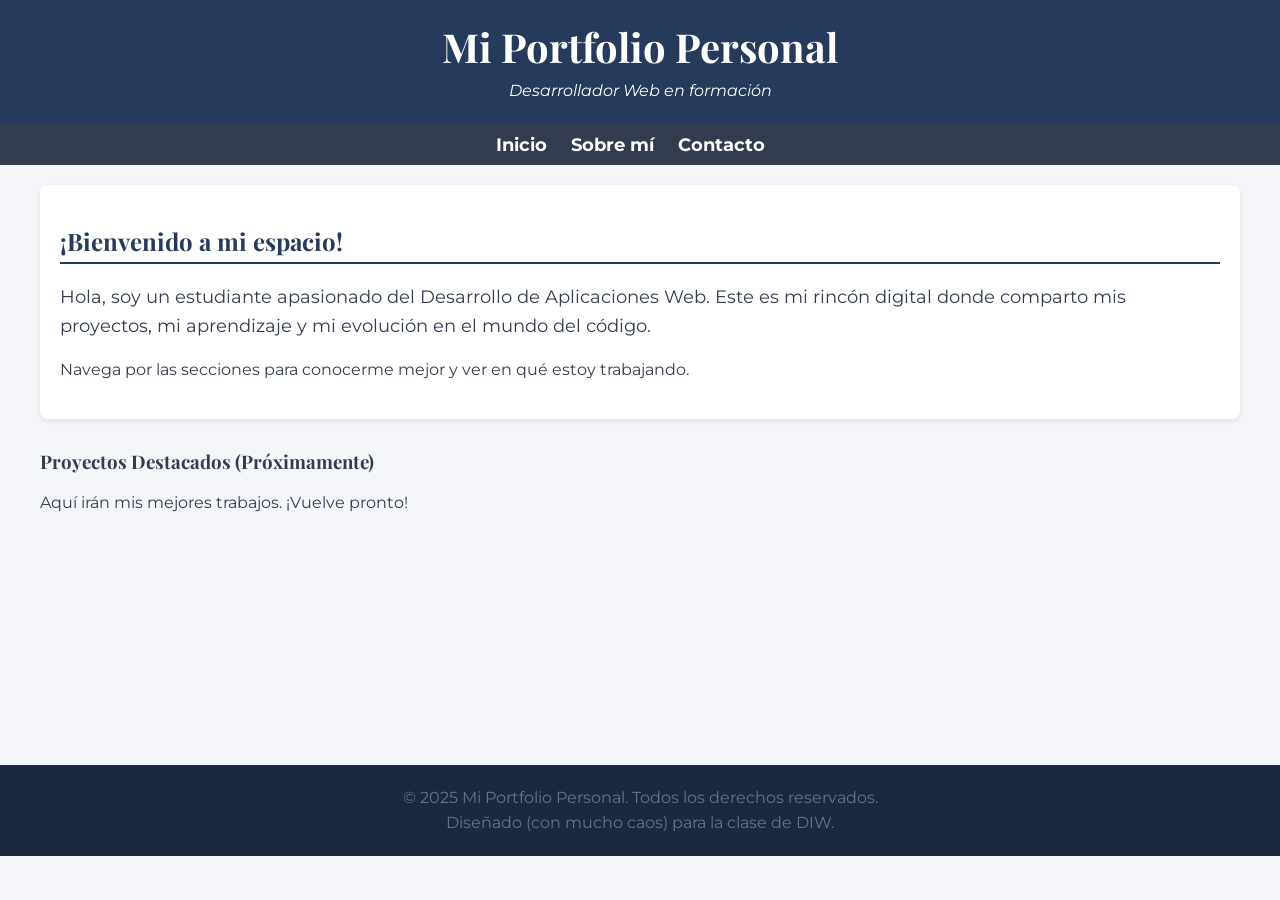
<file: index.html>
<!DOCTYPE html>
<html lang="es">
<head>
    <meta charset="UTF-8">
    <meta name="viewport" content="width=device-width, initial-scale=1.0">
    <title>Mi Sitio Web - Inicio</title>
    <link rel="stylesheet" href="css/principal.css">
</head>
<body>

    <header>
        <h1>Mi Portfolio Personal</h1>
        <p>Desarrollador Web en formación</p>
    </header>

    <nav>
        <ul>
            <li>
                <a href="index.html">Inicio</a>
            </li>
            <li>
                <a href="sobre.html">Sobre mí</a>
            </li>
            <li>
                <a href="contacto.html">Contacto</a>
            </li>
        </ul>
    </nav>

    <main>
        <section id="bienvenida">
            <h2>¡Bienvenido a mi espacio!</h2>
            <p>
                Hola, soy un estudiante apasionado del Desarrollo de Aplicaciones Web. Este es mi rincón digital donde 
                comparto mis proyectos, mi aprendizaje y mi evolución en el mundo del código.
            </p>
            <p>
                Navega por las secciones para conocerme mejor y ver en qué estoy trabajando.
            </p>
        </section>

        <section id="proyectos-destacados">
            <h3>Proyectos Destacados (Próximamente)</h3>
            <div>
                Aquí irán mis mejores trabajos. ¡Vuelve pronto!
            </div>
        </section>
    </main>

    <footer>
        <p>&copy; 2025 Mi Portfolio Personal. Todos los derechos reservados.</p>
        <p>Diseñado (con mucho caos) para la clase de DIW.</p>
    </footer>

</body>
</html>
</file>
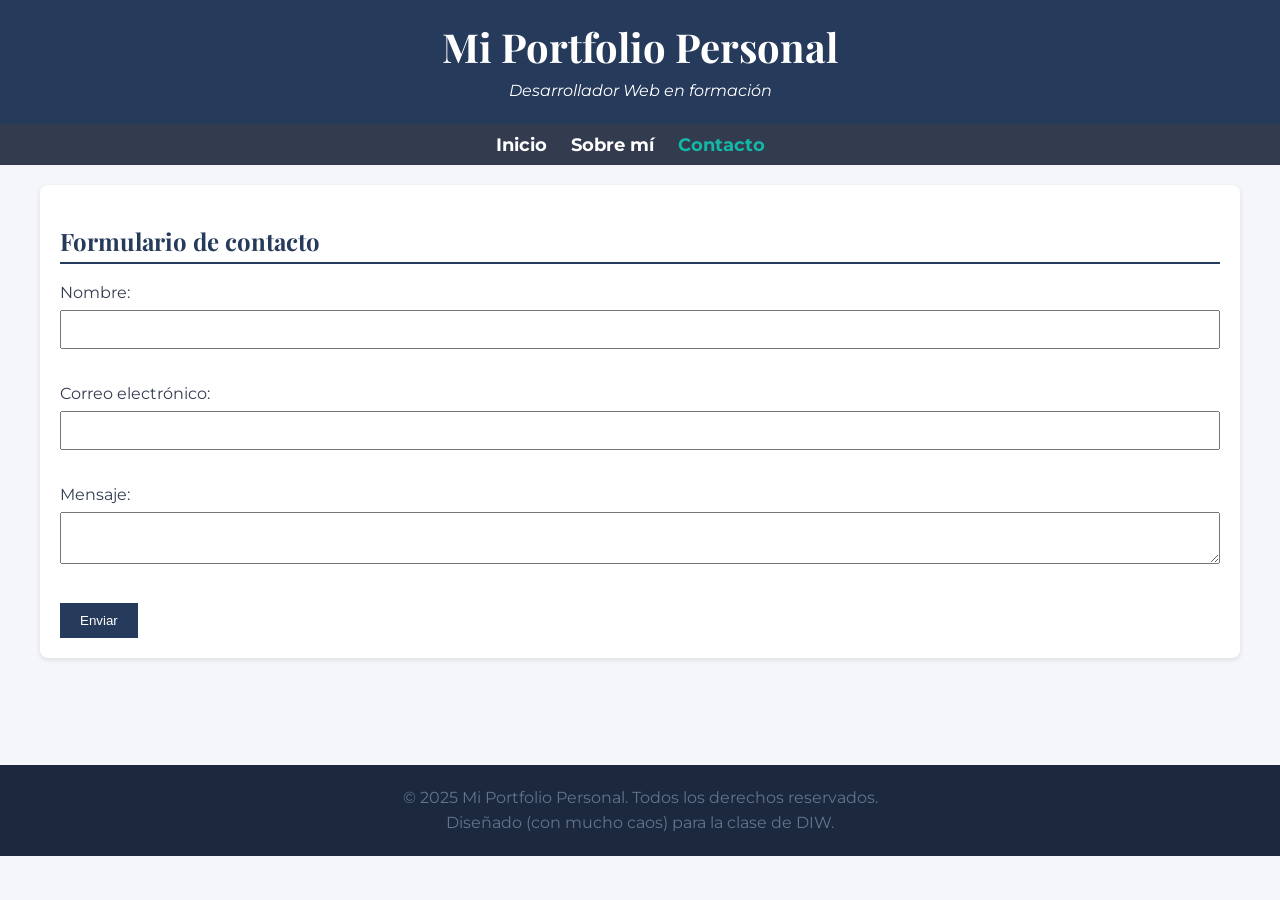
<file: contacto.html>
<!DOCTYPE html>
<html lang="es">
<head>
    <meta charset="UTF-8">
    <title>Contacto</title>
    <link rel="stylesheet" href="css/principal.css">
</head>
<body>

    <header>
        <h1>Mi Portfolio Personal</h1>
        <p>Desarrollador Web en formación</p>
    </header>

    <nav>
        <ul>
            <li><a href="index.html">Inicio</a></li>
            <li><a href="sobre.html">Sobre mí</a></li>
            <li><a href="contacto.html" class="activo">Contacto</a></li>
        </ul>
    </nav>

    <main>
        <section class="caja-contenido">
            <h2>Formulario de contacto</h2>

            <form>
                <label for="nombre">Nombre:</label>
                <input type="text" id="nombre" name="nombre">

                <br><br>

                <label for="correo">Correo electrónico:</label>
                <input type="text" id="correo" name="correo">

                <br><br>

                <label for="mensaje">Mensaje:</label>
                <textarea id="mensaje" name="mensaje"></textarea>

                <br><br>

                <button type="submit">Enviar</button>
            </form>
        </section>
    </main>

    <footer>
        <p>&copy; 2025 Mi Portfolio Personal. Todos los derechos reservados.</p>
        <p>Diseñado (con mucho caos) para la clase de DIW.</p>
    </footer>

</body>
</html>
</file>
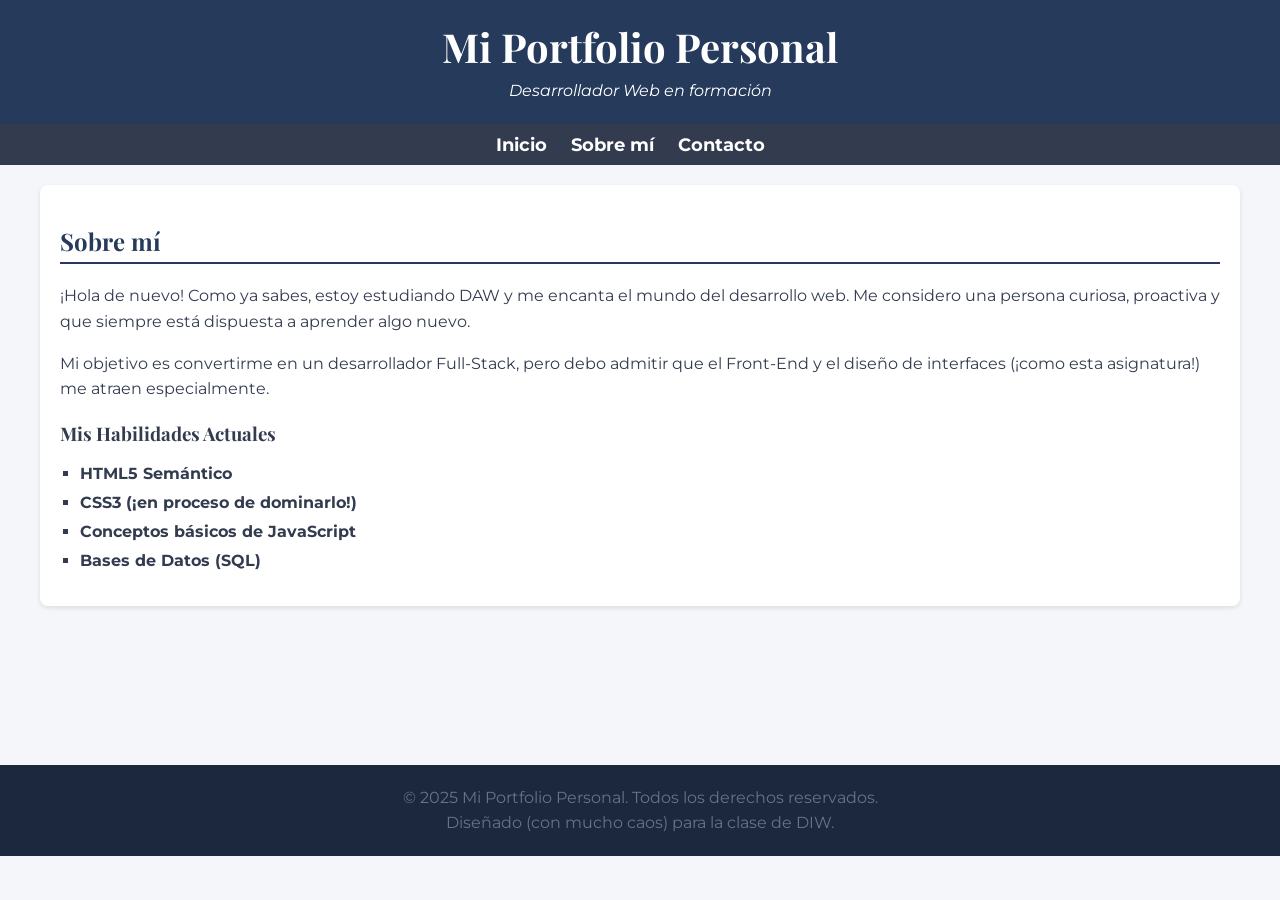
<file: sobre.html>
<!DOCTYPE html>
<html lang="es">
<head>
    <meta charset="UTF-8">
    <meta name="viewport" content="width=device-width, initial-scale=1.0">
    <title>Mi Sitio Web - Sobre mí</title>
    <link rel="stylesheet" href="css/principal.css">
    </head>
<body>

    <header>
        <h1>Mi Portfolio Personal</h1>
        <p>Desarrollador Web en formación</p>
    </header>

    <nav>
        <ul>
            <li>
                <a href="index.html">Inicio</a>
            </li>
            <li>
                <a href="sobre.html">Sobre mí</a>
            </li>
            <li>
                <a href="contacto.html">Contacto</a>
            </li>
        </ul>
    </nav>

    <main>
        <section class="caja-contenido">
            <h2>Sobre mí</h2>
            <p>
                ¡Hola de nuevo! Como ya sabes, estoy estudiando DAW y me encanta el mundo del desarrollo web. 
                Me considero una persona curiosa, proactiva y que siempre está dispuesta a aprender algo nuevo.
            </p>
            <p>
                Mi objetivo es convertirme en un desarrollador Full-Stack, pero debo admitir que el Front-End 
                y el diseño de interfaces (¡como esta asignatura!) me atraen especialmente.
            </p>
            
            <h3>Mis Habilidades Actuales</h3>
            <ul class="lista-habilidades">
                <li>HTML5 Semántico</li>
                <li>CSS3 (¡en proceso de dominarlo!)</li>
                <li>Conceptos básicos de JavaScript</li>
                <li>Bases de Datos (SQL)</li>
            </ul>
        </section>
    </main>

    <footer>
        <p>&copy; 2025 Mi Portfolio Personal. Todos los derechos reservados.</p>
        <p class="copy-peq">Diseñado (con mucho caos) para la clase de DIW.</p>
    </footer>

</body>
</html>
</file>
<file: css/principal.css>
@import url('https://fonts.googleapis.com/css2?family=Montserrat:wght@400;700&family=Playfair+Display:wght@700&display=swap');

body {
  background-color: #F4F6FA;
  color: #333B4F;
  font-family: "Montserrat", sans-serif;
  margin: 0;
  padding: 0;
}

h1,
h2,
h3 {
  font-family: "Playfair Display", serif;
}

header {
  background-color: #263A5B;
  color: #FFFFFF;
  padding: 20px 40px;
  text-align: center;
}
header h1 {
  margin: 0;
  font-size: 2.5em;
}
header p {
  margin: 5px 0 0;
  font-style: italic;
}

nav {
  background-color: #333B4F;
  padding: 10px 40px;
}
nav ul {
  margin: 0;
  padding: 0;
  list-style: none;
  text-align: center;
}
nav li {
  display: inline-block;
  margin-right: 20px;
}
nav a {
  color: #FFFFFF;
  text-decoration: none;
  font-weight: bold;
  font-size: 1.1em;
}
nav a:hover {
  color: #14B8A6;
}
nav a.activo {
  color: #14B8A6;
}

main {
  padding: 20px 40px;
  min-height: 60vh;
}

.caja-contenido {
  background-color: #FFFFFF;
  padding: 20px;
  border-radius: 8px;
  box-shadow: 0 2px 5px rgba(0, 0, 0, 0.1);
}

h2 {
  color: #263A5B;
  border-bottom: 2px solid #263A5B;
  padding-bottom: 5px;
}

form label {
  display: block;
}

form input,
form textarea {
  box-sizing: border-box;
  width: 100%;
  padding: 10px;
  margin: 8px 0 16px;
}

form button {
  background-color: #263A5B;
  color: #FFFFFF;
  padding: 10px 20px;
  border: 0;
  cursor: pointer;
}

p {
  line-height: 1.6;
}

footer {
  background-color: #1B283D;
  color: #64748B;
  padding: 20px 40px;
  text-align: center;
  margin-top: 20px;
}
footer p {
  margin: 0;
}
footer .texto-pequeno {
  margin-top: 5px;
  font-size: 0.9em;
}

#bienvenida {
  background-color: #FFFFFF;
  padding: 20px;
  border-radius: 8px;
  box-shadow: 0 2px 5px rgba(0, 0, 0, 0.1);
}
#bienvenida p:first-of-type {
  font-size: 1.1em;
}

#proyectos-destacados {
  margin-top: 30px;
}
#proyectos-destacados h3 {
  color: #333B4F;
}
#proyectos-destacados .proyecto-placeholder {
  background-color: #eee;
  border: 1px dashed #ccc;
  padding: 40px;
  text-align: center;
  color: #777;
}

.lista-habilidades {
  list-style: square;
  padding-left: 20px;
}
.lista-habilidades li {
  margin-bottom: 10px;
  font-weight: bold;
}

.subtitulo-habilidades {
  color: #555;
  margin-top: 30px;
}/*# sourceMappingURL=principal.css.map */
</file>
